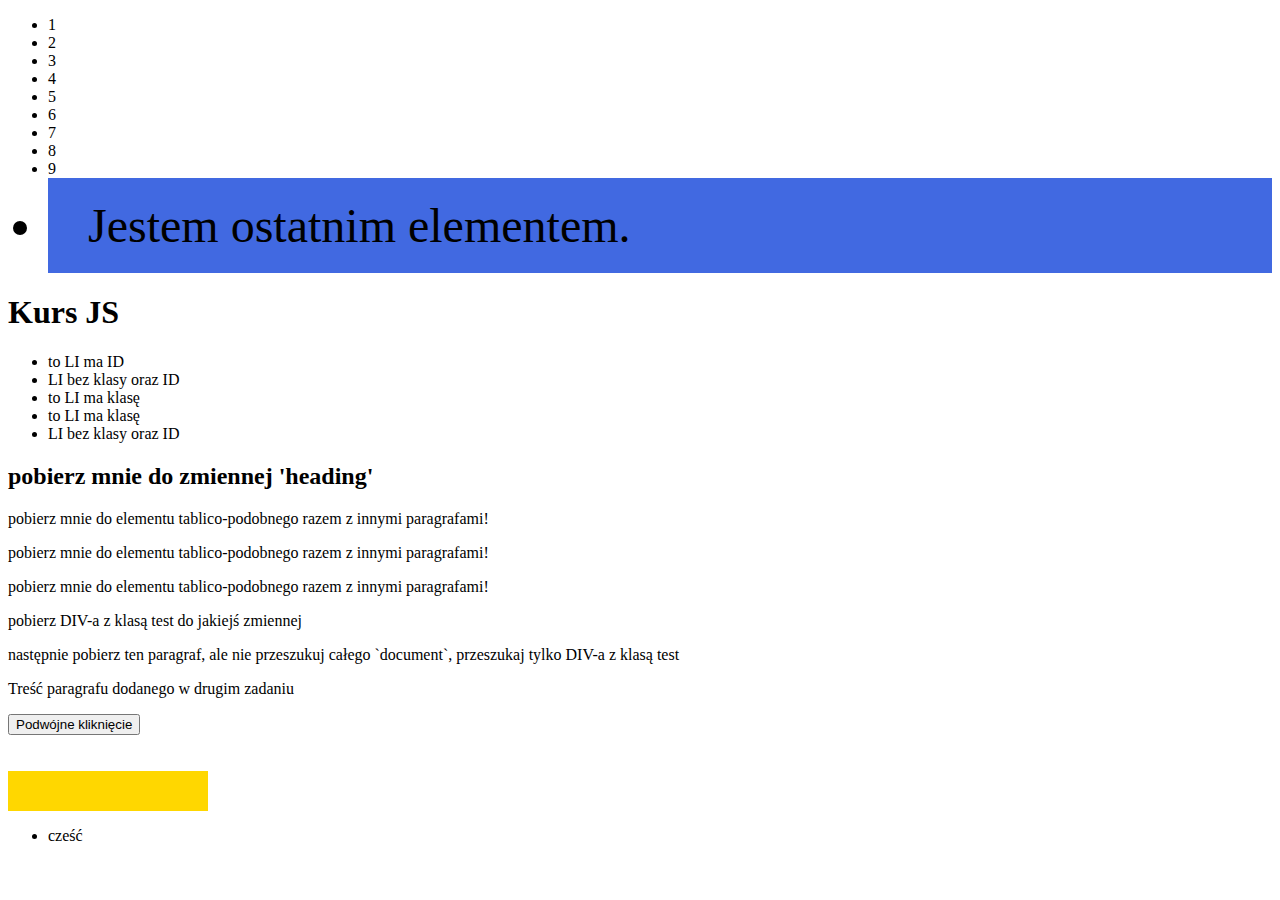
<file: index.html>
﻿<!DOCTYPE html>
<html lang="en">

<head>
    <meta charset="UTF-8">
    <meta name="viewport" content="width=device-width, initial-scale=1.0">
    <title>Document</title>
</head>

<body>
    <h1>Kurs JS</h1>

    <!-- DOM-Window-Document - START -->
    <ul>
        <li id="item">to LI ma ID</li>
        <li>LI bez klasy oraz ID</li>
        <li class="test">to LI ma klasę</li>
        <li class="test">to LI ma klasę</li>
        <li>LI bez klasy oraz ID</li>
    </ul>

    <h2>pobierz mnie do zmiennej 'heading'</h2>
    <p>pobierz mnie do elementu tablico-podobnego razem z innymi paragrafami!</p>
    <p>pobierz mnie do elementu tablico-podobnego razem z innymi paragrafami!</p>
    <p>pobierz mnie do elementu tablico-podobnego razem z innymi paragrafami!</p>
    <div class="test">
        <p>pobierz DIV-a z klasą test do jakiejś zmiennej</p>
        <p id="test">następnie pobierz ten paragraf, ale nie przeszukuj całego `document`, przeszukaj tylko DIV-a z
            klasą test</p>
    </div>

    <div id="zadanie2"></div>

    <button class="btn-3">Podwójne kliknięcie</button>
    <br><br><br>

    <div class="gold" style="display: block; width: 200px; height: 40px; background-color: gold;"></div>

    <!-- DOM-Window-Document - STOP -->

    <!-- <script src="js/exercises.js"></script> -->
    <!-- <script src="js/functions.js"></script> -->
    <script src="js/DOM-Window-Document.js"></script>
</body>

</html>
</file>
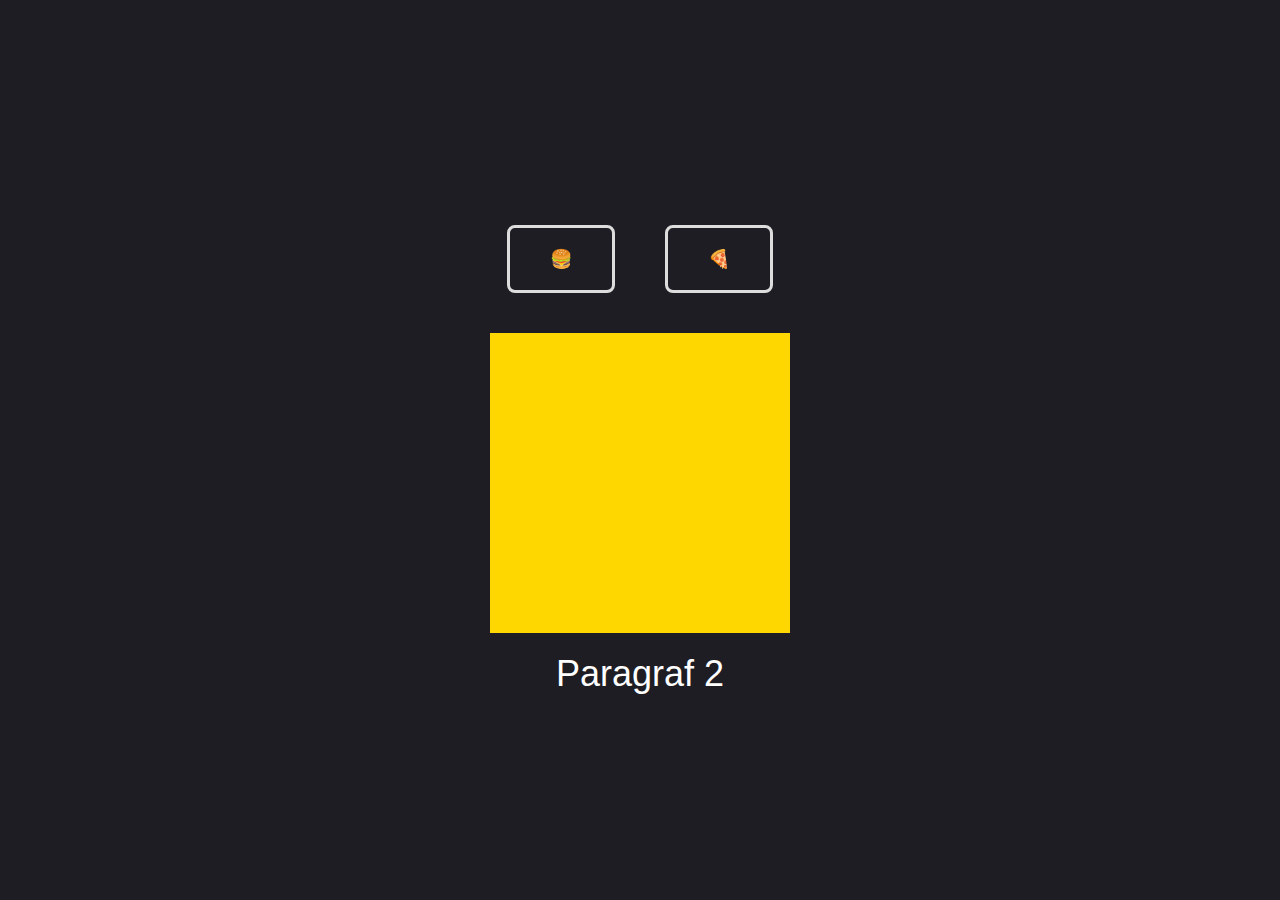
<file: dom_zad2.html>
﻿<!DOCTYPE html>
<html lang="en">

<head>
    <meta charset="UTF-8">
    <meta name="viewport" content="width=device-width, initial-scale=1.0">
    <title>Document</title>
    <style>
        * {
            box-sizing: border-box;
            margin: 0;
            padding: 0;
        }

        body {
            display: flex;
            justify-content: center;
            align-items: center;
            flex-direction: column;
            height: 100vh;
            font-family: 'Open Sans', sans-serif;
            color: #fff;
            background-color: #1e1d23;
            font-size: 36px;
        }


        .wrapper {
            display: flex;
            justify-content: center;
            align-items: center;
            flex-direction: column;
        }

        .p1,
        .p2 {
            display: none;
        }

        .show {
            display: block;
        }

        .square {
            margin: 20px;
            width: 300px;
            height: 300px;
            background-color: gold;
        }

        button {
            padding: 20px 40px;
            margin: 20px;
            cursor: pointer;
            background: none;
            color: #fff;
            font-size: 18px;
            border: 3px solid #ddd;
            border-radius: 8px;
            transition: 0.3s;
            text-transform: uppercase;
        }

        button:hover {
            background-color: #ddd;
            color: #000;
        }
    </style>
</head>

<body>
    <div class="wrapper">
        <div class="buttons">
            <button class="btn btn1">🍔</button>
            <button class="btn btn2">🍕</button>
        </div>
        <div class="square"></div>
        <div class="text">
            <p class="p1">Paragraf 1</p>
            <p class="p2 show">Paragraf 2</p>
        </div>
    </div>

    <script src="js/DOM_zad2.js"></script>
</body>

</html>
</file>
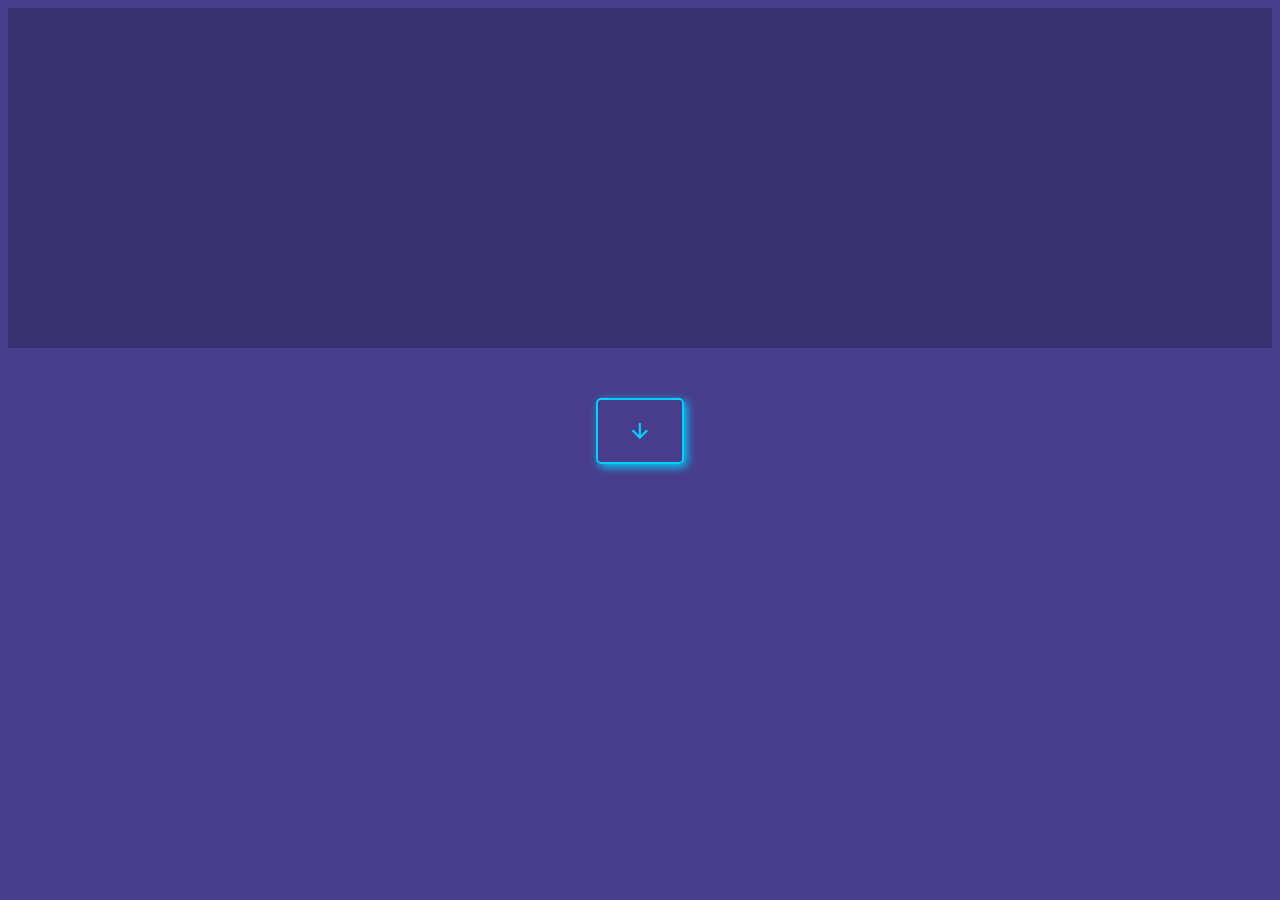
<file: project_01.html>
﻿<!DOCTYPE html>
<html lang="en">

<head>
    <meta charset="UTF-8">
    <meta name="viewport" content="width=device-width, initial-scale=1.0">
    <title>Project #1</title>
    <link rel="stylesheet"
        href="https://fonts.googleapis.com/css2?family=Material+Symbols+Outlined:opsz,wght,FILL,GRAD@20..48,100..700,0..1,-50..200" />
    <style>
        body {
            background-color: darkslateblue
        }

        .item {
            display: flex;
            justify-content: center;
            align-items: center;
            position: relative;
            background-size: cover;
            transition: .6s;
        }

        .item1 {
            height: 40px;
            background-image: url('https://cdn.pixabay.com/photo/2019/06/07/10/44/sunset-4257963_960_720.jpg');
        }

        .item2 {
            height: 300px;
            background-image: url('https://cdn.pixabay.com/photo/2024/01/03/13/01/trees-8485455_1280.jpg');
            background-position: center;
        }

        .hide {
            height: 300px;
        }

        .background {
            position: absolute;
            width: 100%;
            height: 100%;
            background-color: rgba(0, 0, 0, .2);
        }

        section {
            display: flex;
            justify-content: center;
            margin-top: 50px;
        }

        button {
            margin: 0 30px;
            padding: 10px 30px;
            background: none;
            border: 2px solid #00cfff;
            border-radius: 5px;
            color: #00cfff;
            font-size: 36px;
            cursor: pointer;
            transition: color .3s, box-shadow .3s;
            box-shadow: 3px 3px 10px #00cfff
        }

        button:hover {
            color: #00ffae;
            box-shadow: 3px 3px 10px #00ffae;
        }

        .fas {
            transition: transform .6s;
        }
    </style>

</head>

<body>

    <div class="item item1">
        <div class="background"></div>
    </div>

    <div class="item item2">
        <div class="background"></div>
    </div>

    <section><button class="arrow"><span class="material-symbols-outlined">
                arrow_downward
            </span></button></section>

            <script src="/js/project_01.js"></script>

</body>

</html>
</file>
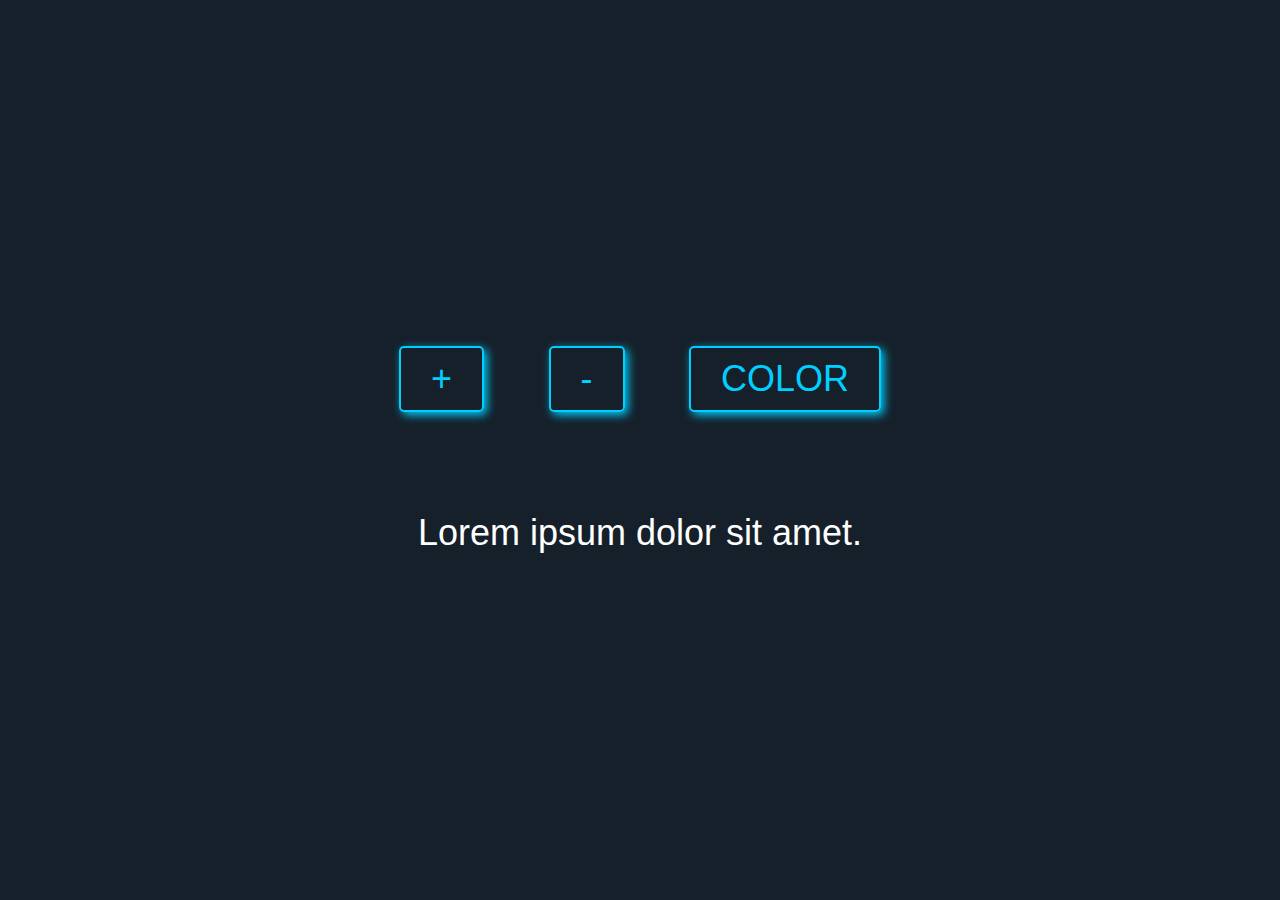
<file: project_02.html>
﻿<!DOCTYPE html>
<html lang="en">

<head>
    <meta charset="UTF-8">
    <meta name="viewport" content="width=device-width, initial-scale=1.0">
    <title>Projekt #2</title>
    <link rel="stylesheet" href="style/css/project_2.css">

</head>

<body>
    <div class="buttons">
        <button class="sizeUp">+</button>
        <button class="sizeDown">-</button>
        <button class="color">color</button>
    </div>
    <div class="text">
        <p>Lorem ipsum dolor sit amet.</p>
    </div>
  
    <script src="/js/project_02.js"></script>

</body>

</html>
</file>
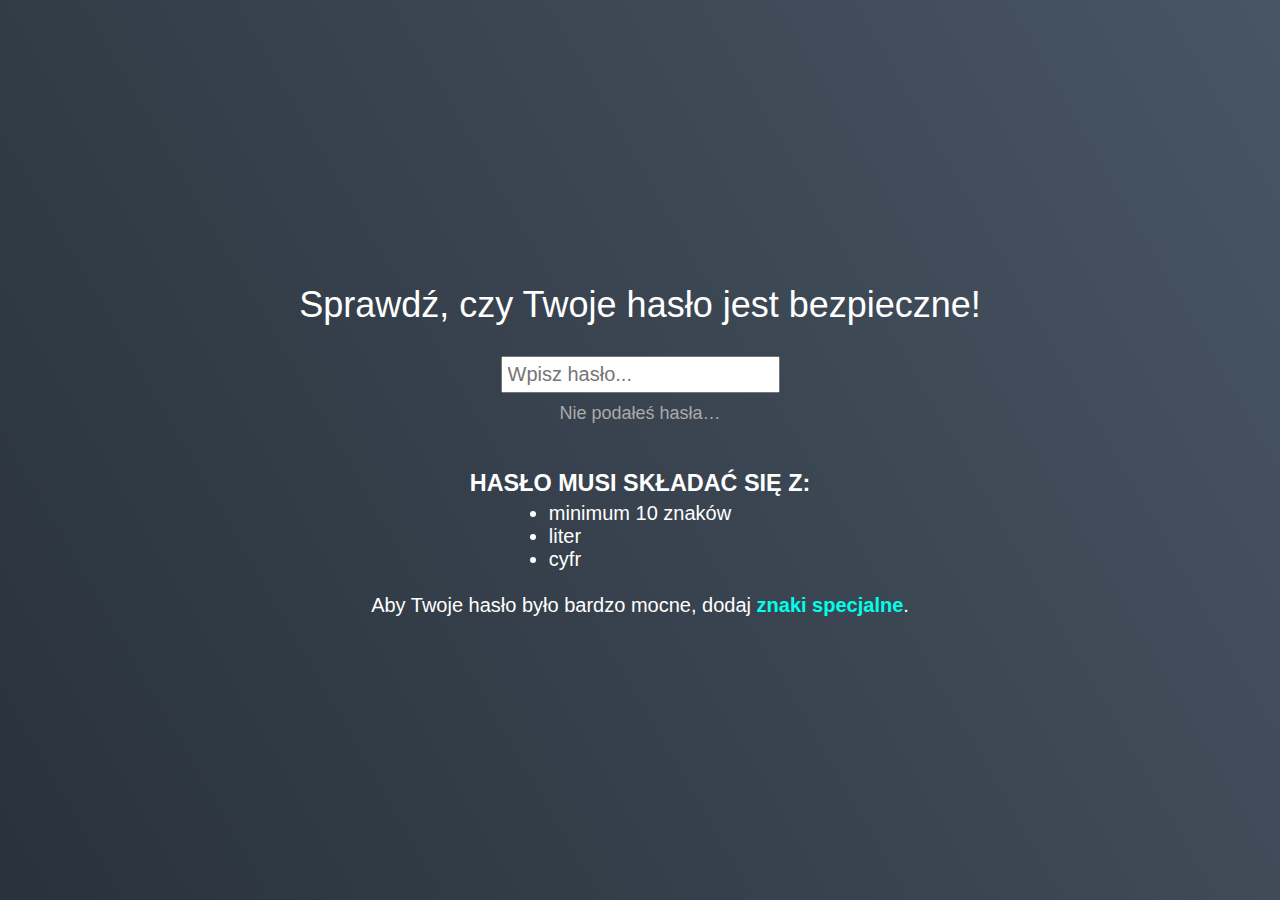
<file: project_03.html>
﻿<!DOCTYPE html>
<html lang="en">

<head>
    <meta charset="UTF-8">
    <meta name="viewport" content="width=device-width, initial-scale=1.0">
    <title>Projekt # - Walidator haseł</title>
    <link rel="stylesheet" href="style/css/project_3.css">

</head>

<body>
    <label for="password">Sprawdź, czy Twoje hasło jest bezpieczne!</label>
    <input type="text" id="password" placeholder="Wpisz hasło...">
    <p class="passinfo">Nie podałeś hasła…</p>
    <br><br>
    <h3 style="text-transform: uppercase; margin-bottom: 5px;">Hasło musi składać się z:</h3>
    <ul>
        <li>minimum 10 znaków</li>
        <li>liter</li>
        <li>cyfr</li>
    </ul>
    <br>
    <p>Aby Twoje hasło było bardzo mocne, dodaj <span style="font-weight: bold; color:rgb(0, 255, 234);">znaki
            specjalne</span>.</p>

    <script src="/js/project_03.js"></script>

</body>

</html>
</file>
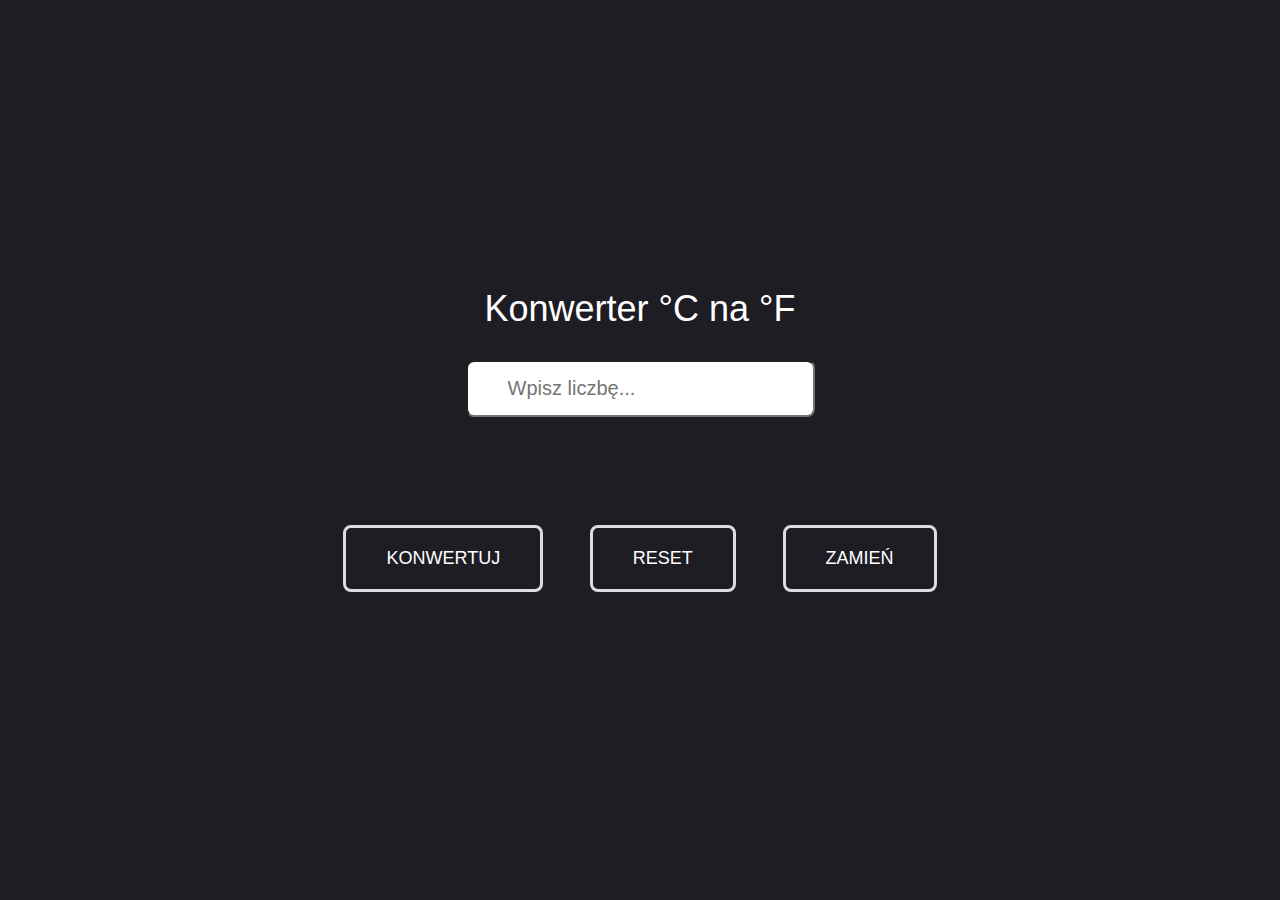
<file: project_04.html>
﻿<!DOCTYPE html>
<html lang="en">

<head>
    <meta charset="UTF-8">
    <meta name="viewport" content="width=device-width, initial-scale=1.0">
    <title>Projekt # 4 - Celsius to Fahrenheit</title>
    <link rel="stylesheet" href="style/css/project_4.css">

</head>

<body>
    <label for="converter">Konwerter <span class="one">°C</span> na <span class="two">°F</span></label>
    <input type="number" id="converter" placeholder="Wpisz liczbę...">
    <p class="result">&nbsp;</p>

    <div>
        <button class="conv">Konwertuj</button>
        <button class="reset">Reset</button>
        <button class="change">Zamień</button>
    </div>

    <script src="/js/project_04.js"></script>

</body>

</html>
</file>
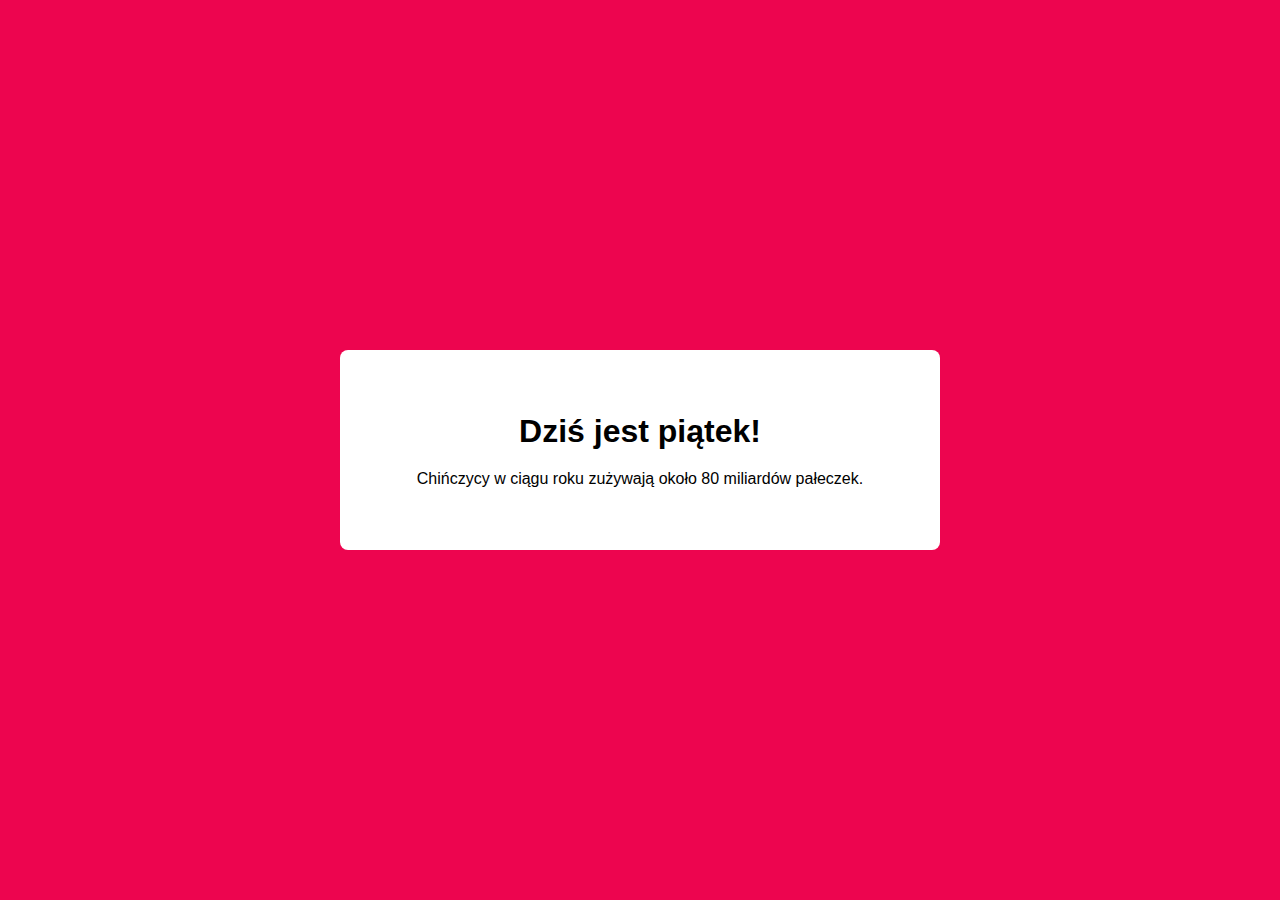
<file: project_06.html>
﻿<!DOCTYPE html>
<html lang="en">

<head>
    <meta charset="UTF-8">
    <meta name="viewport" content="width=device-width, initial-scale=1.0">
    <title>Projekt # 6 - Aktualny dzień i losowa ciekawostka</title>
    <link rel="stylesheet" href="style/css/project_6.css">

</head>

<body>
    <div class="box">
        <h1>Dziś jest <span class="current-day"></span>!</h1>
        <p class="fun-fact">&nbsp;</p>
    </div>

    <script src="/js/project_06.js"></script>

</body>

</html>
</file>
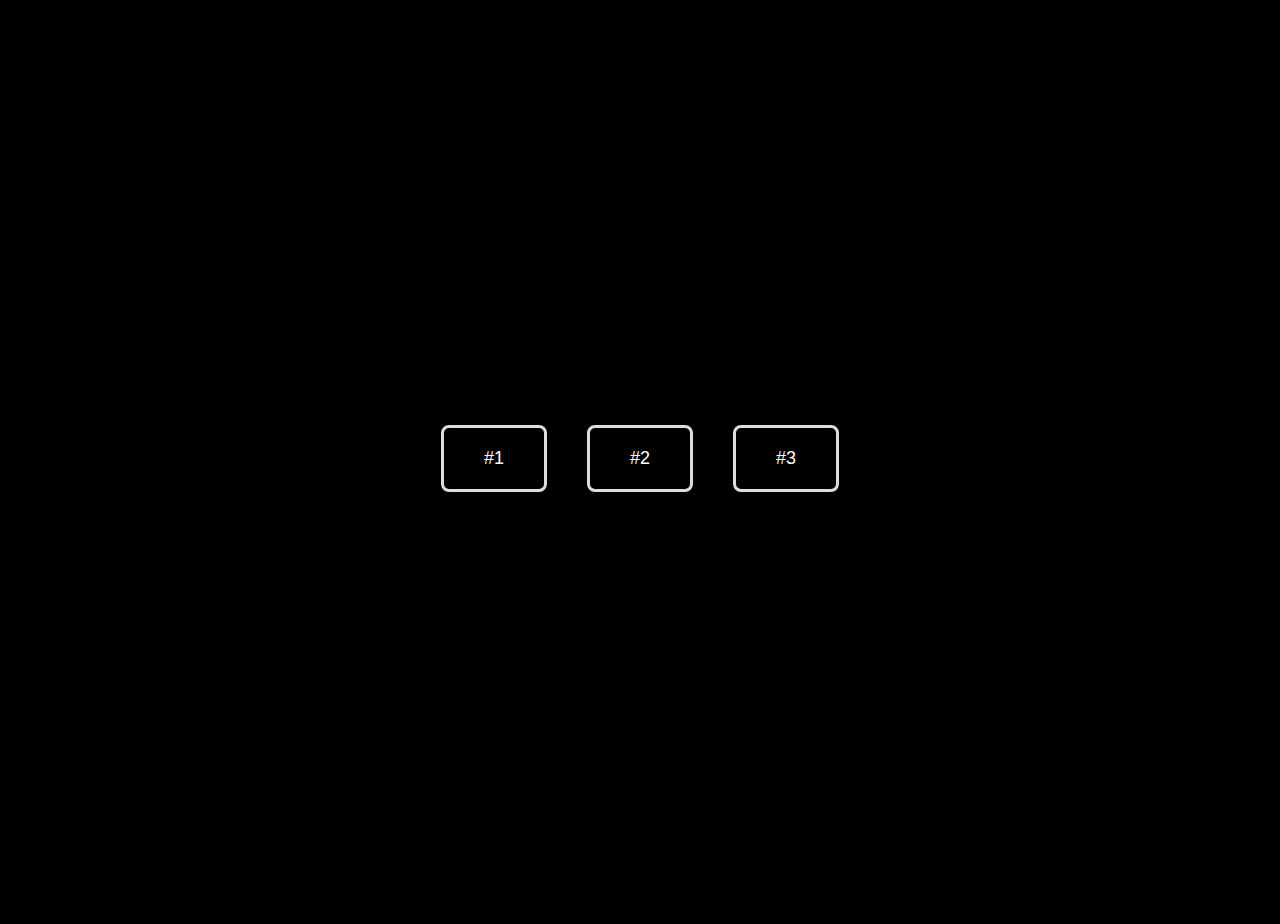
<file: sekcja_12.html>
﻿<!DOCTYPE html>
<html lang="en">

<head>
    <meta charset="UTF-8">
    <meta name="viewport" content="width=device-width, initial-scale=1.0">
    <title>Obiekty</title>
    <style>
        body {
            background-color: #000;
        }

        .buttons {
            display: flex;
            justify-content: center;
            align-items: center;
            height: 100vh;
        }

        button {
            padding: 20px 40px;
            margin: 20px;
            cursor: pointer;
            background: none;
            color: #fff;
            font-size: 18px;
            border: 3px solid #ddd;
            border-radius: 8px;
            transition: .3s;
            text-transform: uppercase;
        }

        button:hover {
            background-color: #ddd;
            color: #000;
        }
    </style>
</head>

<body>
    <div class="buttons">
        <button class="btn-1">#1</button>
        <button class="btn-2">#2</button>
        <button class="btn-3">#3</button>
    </div>
    <p></p>

    <script src="js/sekcja_12.js"></script>
</body>

</html>
</file>
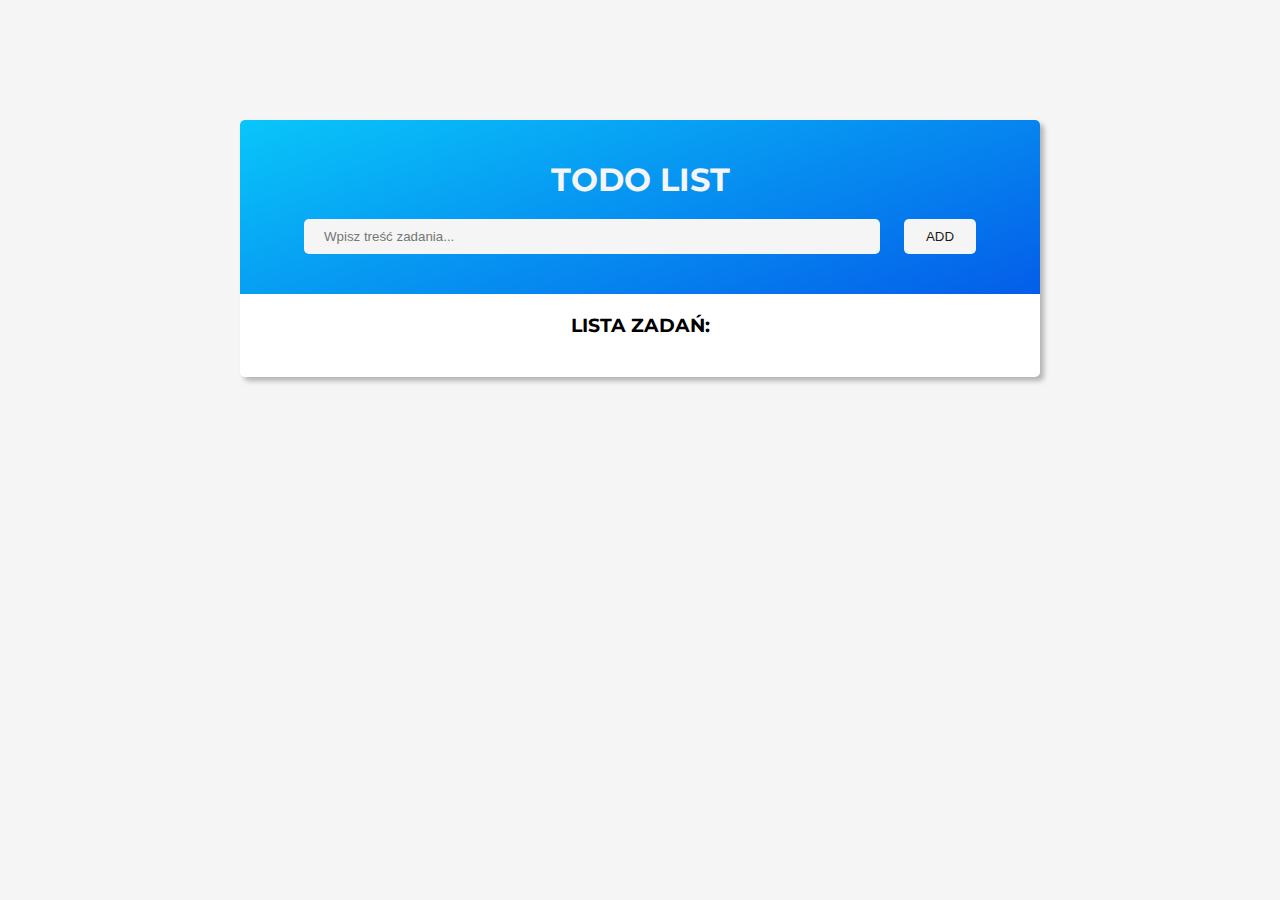
<file: to-do-list.html>
﻿<!DOCTYPE html>
<html lang="en">

<head>
    <meta charset="UTF-8">
    <meta name="viewport" content="width=device-width, initial-scale=1.0">
    <title>Lista TO DO</title>
    <link rel="stylesheet" href="style/css/to-do-list.css">

    <link rel="preconnect" href="https://fonts.googleapis.com">
    <link rel="preconnect" href="https://fonts.gstatic.com" crossorigin>
    <link href="https://fonts.googleapis.com/css2?family=Montserrat:wght@400;700&display=swap" rel="stylesheet">
    <link rel="stylesheet"
        href="https://fonts.googleapis.com/css2?family=Material+Symbols+Outlined:opsz,wght,FILL,GRAD@20..48,100..700,0..1,-50..200" />

</head>

<body>
    <div class="todo">
        <div class="header">
            <h1>ToDo List</h1>
            <input type="text" class="todo-input" placeholder="Wpisz treść zadania...">
            <button class="btn-add">Add</button>
        </div>
        <div class="todolist">
            <h3>Lista zadań:</h3>
            <p class="error-info"></p>
            <ul>
                <!-- <li data-id='test1'>Wypić kawę
                    <div class="tools">
                        <button class="complete"><span class="material-symbols-outlined">
                                done
                            </span></button>
                        <button class="edit">EDIT</button>
                        <button class="delete"><span class="material-symbols-outlined">
                                close
                            </span></button>
                    </div>
                </li>
                <li data-id='test2'>Zjeść śniadanie
                    <div class="tools">
                        <button class="complete"><span class="material-symbols-outlined">
                                done
                            </span></button>
                        <button class="edit">EDIT</button>
                        <button class="delete"><span class="material-symbols-outlined">
                                close
                            </span></button>
                    </div>
                </li>
                <li data-id='test3'>Umyć okna
                    <div class="tools">
                        <button class="complete"><span class="material-symbols-outlined">
                                done
                            </span></button>
                        <button class="edit">EDIT</button>
                        <button class="delete"><span class="material-symbols-outlined">
                                close
                            </span></button>
                    </div>
                </li> -->
            </ul>
        </div>
    </div>

    <div class="popup">
        <h3>Edytuj zadanie:</h3>
        <div class="popup-body">
            <p class="popup-info"></p>
            <input type="text" class="popup-input" placeholder="Wprowadź nową treść zadania...">
            <button class="popup-btn accept">Zatwierdź</button>
            <button class="popup-btn cancel">Anuluj</button>
        </div>
    </div>

    <script src="/js/to-do-list.js"></script>

</body>

</html>
</file>
<file: style/css/project_2.css>
body{background-color:#15202b}*{box-sizing:border-box;margin:0;padding:0}body{display:flex;justify-content:center;align-items:center;flex-direction:column;height:100vh;font-family:'Montserrat',sans-serif;color:#fff}div{padding:50px}p{font-size:36px}button{margin:0 30px;padding:10px 30px;background:none;border:2px solid #00cfff;border-radius:5px;color:#00cfff;font-size:36px;text-transform:uppercase;cursor:pointer;transition:color .3s,box-shadow .3s;box-shadow:3px 3px 10px #00cfff}button:hover{color:#00ffae;box-shadow:3px 3px 10px #00ffae}/*# sourceMappingURL=./project_2.css.map */
</file>
<file: style/css/project_3.css>
﻿* {
    box-sizing: border-box;
    margin: 0;
    padding: 0;
}

body {
    display: flex;
    justify-content: center;
    align-items: center;
    flex-direction: column;
    height: 100vh;
    font-family: 'Montserrat', sans-serif;
    color: rgb(255, 255, 255);
    background-image: linear-gradient(60deg, #29323c 0%, #485563 100%);
    font-size: 20px;
}

label {
    font-size: 36px;
}

input {
    margin-top: 30px;
    margin-bottom: 10px;
    padding: 5px;
    font-size: 20px;
}

.passinfo {
    font-size: 18px;
    color: rgb(172, 169, 169);
}



button {
    margin: 0 30px;
    padding: 10px 30px;
    background: none;
    border: 2px solid #00cfff;
    border-radius: 5px;
    color: #00cfff;
    font-size: 36px;
    text-transform: uppercase;
    cursor: pointer;
    transition: color .3s, box-shadow .3s;
    box-shadow: 3px 3px 10px #00cfff
}

button:hover {
    color: #00ffae;
    box-shadow: 3px 3px 10px #00ffae;
}
</file>
<file: style/css/project_4.css>
﻿* {
    box-sizing: border-box;
    margin: 0;
    padding: 0;
}

body {
    display: flex;
    justify-content: center;
    align-items: center;
    flex-direction: column;
    position: relative;
    height: 100vh;
    font-family: 'Open Sans', sans-serif;
    color: #fff;
    background-color: #1e1d23;
    font-size: 24px;
}



.result {
    margin-bottom: 50px;
}

label {
    font-size: 36px;
}

input {
    margin-top: 30px;
    margin-bottom: 10px;
    padding: 15px 40px;
    border-radius: 8px;
    font-size: 20px;
}

button {
    padding: 20px 40px;
    margin: 20px;
    cursor: pointer;
    background: none;
    color: #fff;
    font-size: 18px;
    border: 3px solid #ddd;
    border-radius: 8px;
    transition: 0.3s;
    text-transform: uppercase;
}

button:hover {
    background-color: #ddd;
    color: #000;
}
</file>
<file: style/css/project_6.css>
﻿* {
    box-sizing: border-box;
    margin: 0;
    padding: 0;
}

body {
    display: flex;
    justify-content: center;
    align-items: center;
    flex-direction: column;
    padding: 2em;
    height: 100vh;
    font-family: 'Open Sans', sans-serif;
    background-color: #ed054f;
}

.box {
    display: flex;
    justify-content: center;
    align-items: center;
    flex-direction: column;
    width: 600px;
    min-height: 200px;
    padding: 30px;
    border-radius: 8px;
    background-color: #fff;
}

.fun-fact {
    margin-top: 20px;
}
</file>
<file: style/css/to-do-list.css>
﻿* {
    box-sizing: border-box;
    margin: 0;
    padding: 0;
}

:root {
    --deep-dark: rgb(26, 26, 26);
    --light-dark: rgb(79, 82, 92);
    --light-blue: rgb(0, 132, 255);
    --dark-blue: rgb(2, 84, 161);
    --light: rgb(245, 245, 245);
}

body {
    display: flex;
    justify-content: center;
    margin-top: 120px;
    font-family: 'Montserrat', sans-serif;
    background-color: var(--light);
}

h1 {
    color: var(--light);
    margin-bottom: 20px;
    text-transform: uppercase;
}

.fas,
.material-symbols-outlined {
    pointer-events: none;
}

.todo {
    width: 800px;
    border-radius: 5px;
    background: #fff;
    box-shadow: 4px 4px 5px rgba(82, 82, 82, .4);
    text-align: center;
}

.header {
    border-radius: 5px 5px 0 0;
    padding: 40px;
    background-image: linear-gradient(340deg, #045de9 0%, #09c6f9 100%);
}

.todo-input {
    width: 80%;
    padding: 10px 20px;
    margin-right: 20px;
    border: none;
    border-radius: 5px;
    color: var(--light-dark);
    background-color: var(--light);
}

.error-info {
    margin-top: 20px;
    color: var(--dark-blue);
}

.btn-add {
    padding: 10px 22px;
    border: none;
    border-radius: 5px;
    color: var(--deep-dark);
    background-color: var(--light);
    text-transform: uppercase;
    cursor: pointer;
    transition: color .3s, background-color .3s;
}

.btn-add:hover {
    color: #fff;
    background-color: var(--light-dark);
}

.todolist {
    padding: 20px 0;
}

.todolist h3 {
    text-transform: uppercase;
    margin-bottom: 16px;
}

.todolist li {
    display: flex;
    justify-content: space-between;
    align-items: center;
    margin: 15px;
    padding-left: 20px;
    text-align: left;
    list-style: none;
    background-color: var(--light);
}

.tools {
    display: flex;
}

.tools button {
    padding: 15px 10px;
    border: none;
    background-color: transparent;
    cursor: pointer;
    transition: background-color .3s;
}

.tools button:hover {
    background-color: #ddd;
}

.complete {
    color: var(--light-blue);
}

.edit {
    font-weight: bold;
    color: rgb(15, 179, 69);
}

.delete {
    color: tomato;
}

.completed {
    font-size: 12px;
    color: var(--light-dark);
    text-decoration: line-through;
    font-style: italic;
}

.popup {
    display: none;
    justify-content: center;
    align-items: center;
    flex-direction: column;
    position: fixed;
    bottom: 20px;
    left: 50%;
    transform: translateX(-50%);
    width: 800px;
    color: var(--light);
    background-color: var(--light-dark);
    border-radius: 5px;
}

.popup h3 {
    padding: 20px;
}

.popup-info {
    color: var(--light);
    margin-bottom: 20px;
}

.popup-body {
    display: flex;
    justify-content: center;
    flex-wrap: wrap;
    width: 90%;
    padding: 10px;
}

.popup-input {
    width: 100%;
    padding: 10px 20px;
    border: none;
    border-radius: 5px;
    color: var(--light-dark);
    background-color: var(--light);
}

.popup-btn {
    width: 30%;
    display: inline-block;
    padding: 10px 22px;
    margin: 20px;
    border: none;
    border-radius: 5px;
    color: var(--deep-dark);
    background-color: var(--light);
    text-transform: uppercase;
    cursor: pointer;
    transition: color .3s, background-color .3s;
}

.popup-btn:hover {
    color: #fff;
    background-color: var(--light-blue);
}
</file>
